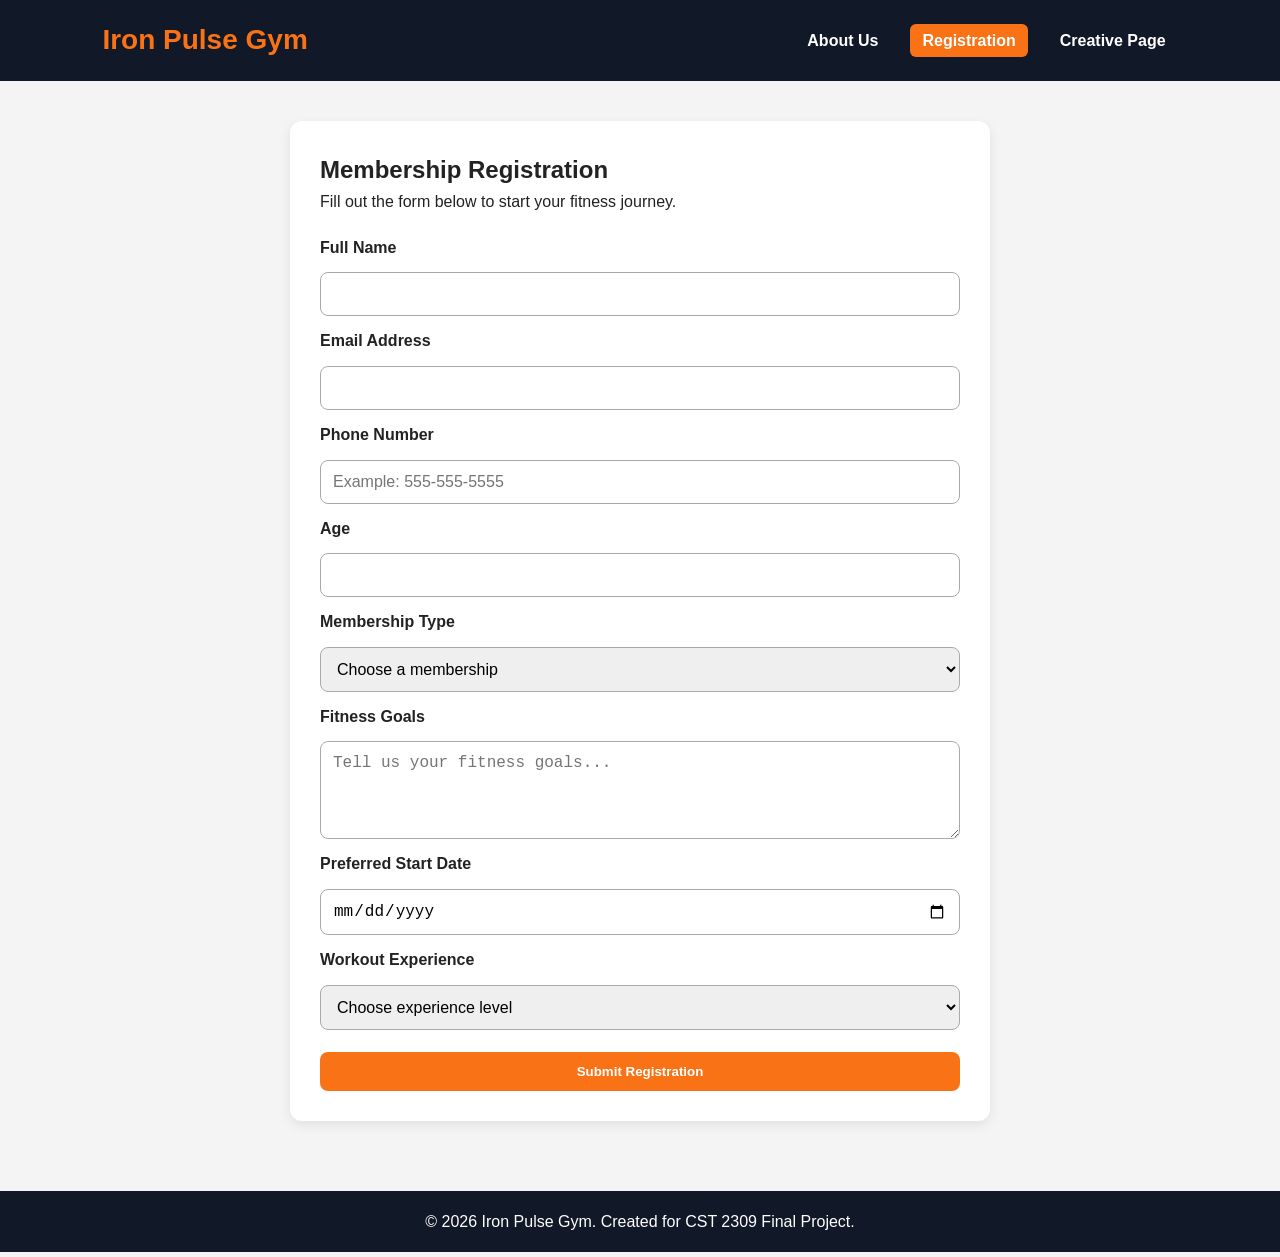
<file: registration.html>
<!DOCTYPE html>
<html lang="en">
<head>
  <meta charset="UTF-8" />
  <meta name="viewport" content="width=device-width, initial-scale=1.0" />

  <title>Iron Pulse Gym | Registration</title>

  <!-- TAB LOGO / FAVICON -->
  <link rel="icon" type="image/png" href="logo.png">

  <link rel="stylesheet" href="style.css" />
</head>
<body>
  <header>
    <nav class="navbar">
      <h1 class="logo">Iron Pulse Gym</h1>
      <ul class="nav-links">
        <li><a href="index.html">About Us</a></li>
        <li><a class="active" href="registration.html">Registration</a></li>
        <li><a href="creative.html">Creative Page</a></li>
      </ul>
    </nav>
  </header>

  <main class="form-page">
    <section class="form-container">
      <h2>Membership Registration</h2>
      <p>Fill out the form below to start your fitness journey.</p>

      <div id="errorBox" class="error-box"></div>
      <div id="successBox" class="success-box"></div>

      <form id="registrationForm" novalidate>
        <label for="fullName">Full Name</label>
        <input type="text" id="fullName" name="fullName" />

        <label for="email">Email Address</label>
        <input type="email" id="email" name="email" />

        <label for="phone">Phone Number</label>
        <input type="text" id="phone" name="phone" placeholder="Example: 555-555-5555" />

        <label for="age">Age</label>
        <input type="number" id="age" name="age" />

        <label for="membership">Membership Type</label>
        <select id="membership" name="membership">
          <option value="">Choose a membership</option>
          <option value="Basic">Basic</option>
          <option value="Premium">Premium</option>
          <option value="Student">Student</option>
          <option value="Family">Family</option>
        </select>

        <label for="goal">Fitness Goals</label>
        <textarea id="goal" name="goal" rows="4" placeholder="Tell us your fitness goals..."></textarea>

        <label for="startDate">Preferred Start Date</label>
        <input type="date" id="startDate" name="startDate" />

        <label for="experience">Workout Experience</label>
        <select id="experience" name="experience">
          <option value="">Choose experience level</option>
          <option value="Beginner">Beginner</option>
          <option value="Intermediate">Intermediate</option>
          <option value="Advanced">Advanced</option>
        </select>

        <button type="submit" class="button">Submit Registration</button>
      </form>
    </section>
  </main>

  <footer>
    <p>&copy; 2026 Iron Pulse Gym. Created for CST 2309 Final Project.</p>
  </footer>

  <script src="script.js"></script>
</body>
</html>
</file>
<file: style.css>
* {
  box-sizing: border-box;
  margin: 0;
  padding: 0;
}

body {
  font-family: Arial, Helvetica, sans-serif;
  background: #f4f4f4;
  color: #222;
  line-height: 1.6;
}

.navbar {
  background: #111827;
  color: white;
  padding: 18px 8%;
  display: flex;
  justify-content: space-between;
  align-items: center;
  flex-wrap: wrap;
}

/* LOGO IMAGE */
.logo-img {
  width: 70px;
  height: auto;
  margin-right: 15px;
}

.logo {
  font-size: 28px;
  color: #f97316;
}

.nav-links {
  list-style: none;
  display: flex;
  gap: 20px;
}

.nav-links a {
  color: white;
  text-decoration: none;
  font-weight: bold;
  padding: 8px 12px;
  border-radius: 6px;
}

.nav-links a:hover,
.nav-links .active {
  background: #f97316;
}

.hero {
  min-height: 420px;
  background: linear-gradient(rgba(0,0,0,0.65), rgba(0,0,0,0.65)), url("https://images.unsplash.com/photo-1558611848-73f7eb4001a1?auto=format&fit=crop&w=1200&q=80");
  background-size: cover;
  background-position: center;
  color: white;
  display: flex;
  align-items: center;
  padding: 40px 8%;
}

.hero h2 {
  font-size: 46px;
  max-width: 650px;
  margin-bottom: 15px;
}

.hero p {
  max-width: 600px;
  margin-bottom: 20px;
  font-size: 18px;
}

.button {
  display: inline-block;
  background: #f97316;
  color: white;
  border: none;
  padding: 12px 18px;
  border-radius: 8px;
  font-weight: bold;
  cursor: pointer;
  text-decoration: none;
  margin-top: 10px;
}

.button:hover {
  background: #ea580c;
}

.content-grid,
.creative-grid {
  display: grid;
  grid-template-columns: repeat(auto-fit, minmax(250px, 1fr));
  gap: 25px;
  padding: 40px 8%;
}

.card {
  background: white;
  padding: 25px;
  border-radius: 12px;
  border: 1px solid #ddd;
  box-shadow: 0 4px 12px rgba(0,0,0,0.08);
}

.card h3 {
  color: #f97316;
  margin-bottom: 12px;
}

.card ul {
  margin-left: 20px;
}

.photo-section {
  padding: 20px 8% 50px;
  text-align: center;
}

.photo-row {
  display: grid;
  grid-template-columns: repeat(auto-fit, minmax(220px, 1fr));
  gap: 20px;
  margin-top: 20px;
}

.photo-row img,
.slideshow-card img {
  width: 100%;
  height: 220px;
  object-fit: cover;
  border-radius: 10px;
}

.form-page {
  padding: 40px 8%;
}

.form-container {
  max-width: 700px;
  margin: auto;
  background: white;
  padding: 30px;
  border-radius: 12px;
  box-shadow: 0 4px 12px rgba(0,0,0,0.08);
}

form {
  display: flex;
  flex-direction: column;
  gap: 12px;
  margin-top: 20px;
}

label {
  font-weight: bold;
}

input,
select,
textarea {
  padding: 12px;
  border: 1px solid #aaa;
  border-radius: 8px;
  font-size: 16px;
}

.error-box {
  color: #991b1b;
  background: #fee2e2;
  padding: 12px;
  border-radius: 8px;
  display: none;
  margin-top: 15px;
}

.success-box {
  color: #065f46;
  background: #d1fae5;
  padding: 12px;
  border-radius: 8px;
  display: none;
  margin-top: 15px;
}

.creative-header {
  padding: 40px 8% 10px;
  text-align: center;
}

.countdown {
  font-size: 24px;
  font-weight: bold;
  color: #f97316;
  margin-top: 10px;
}

.slide-buttons {
  display: flex;
  gap: 10px;
  justify-content: center;
  margin-top: 10px;
}

.dark-mode {
  background: #111827;
  color: white;
}

.dark-mode .card,
.dark-mode .form-container {
  background: #1f2937;
  color: white;
  border-color: #374151;
}

footer {
  background: #111827;
  color: white;
  text-align: center;
  padding: 18px;
  margin-top: 30px;
}

@media (max-width: 700px) {
  .navbar {
    flex-direction: column;
    gap: 15px;
  }

  .nav-links {
    flex-direction: column;
    text-align: center;
  }

  .hero h2 {
    font-size: 34px;
  }
}
</file>
